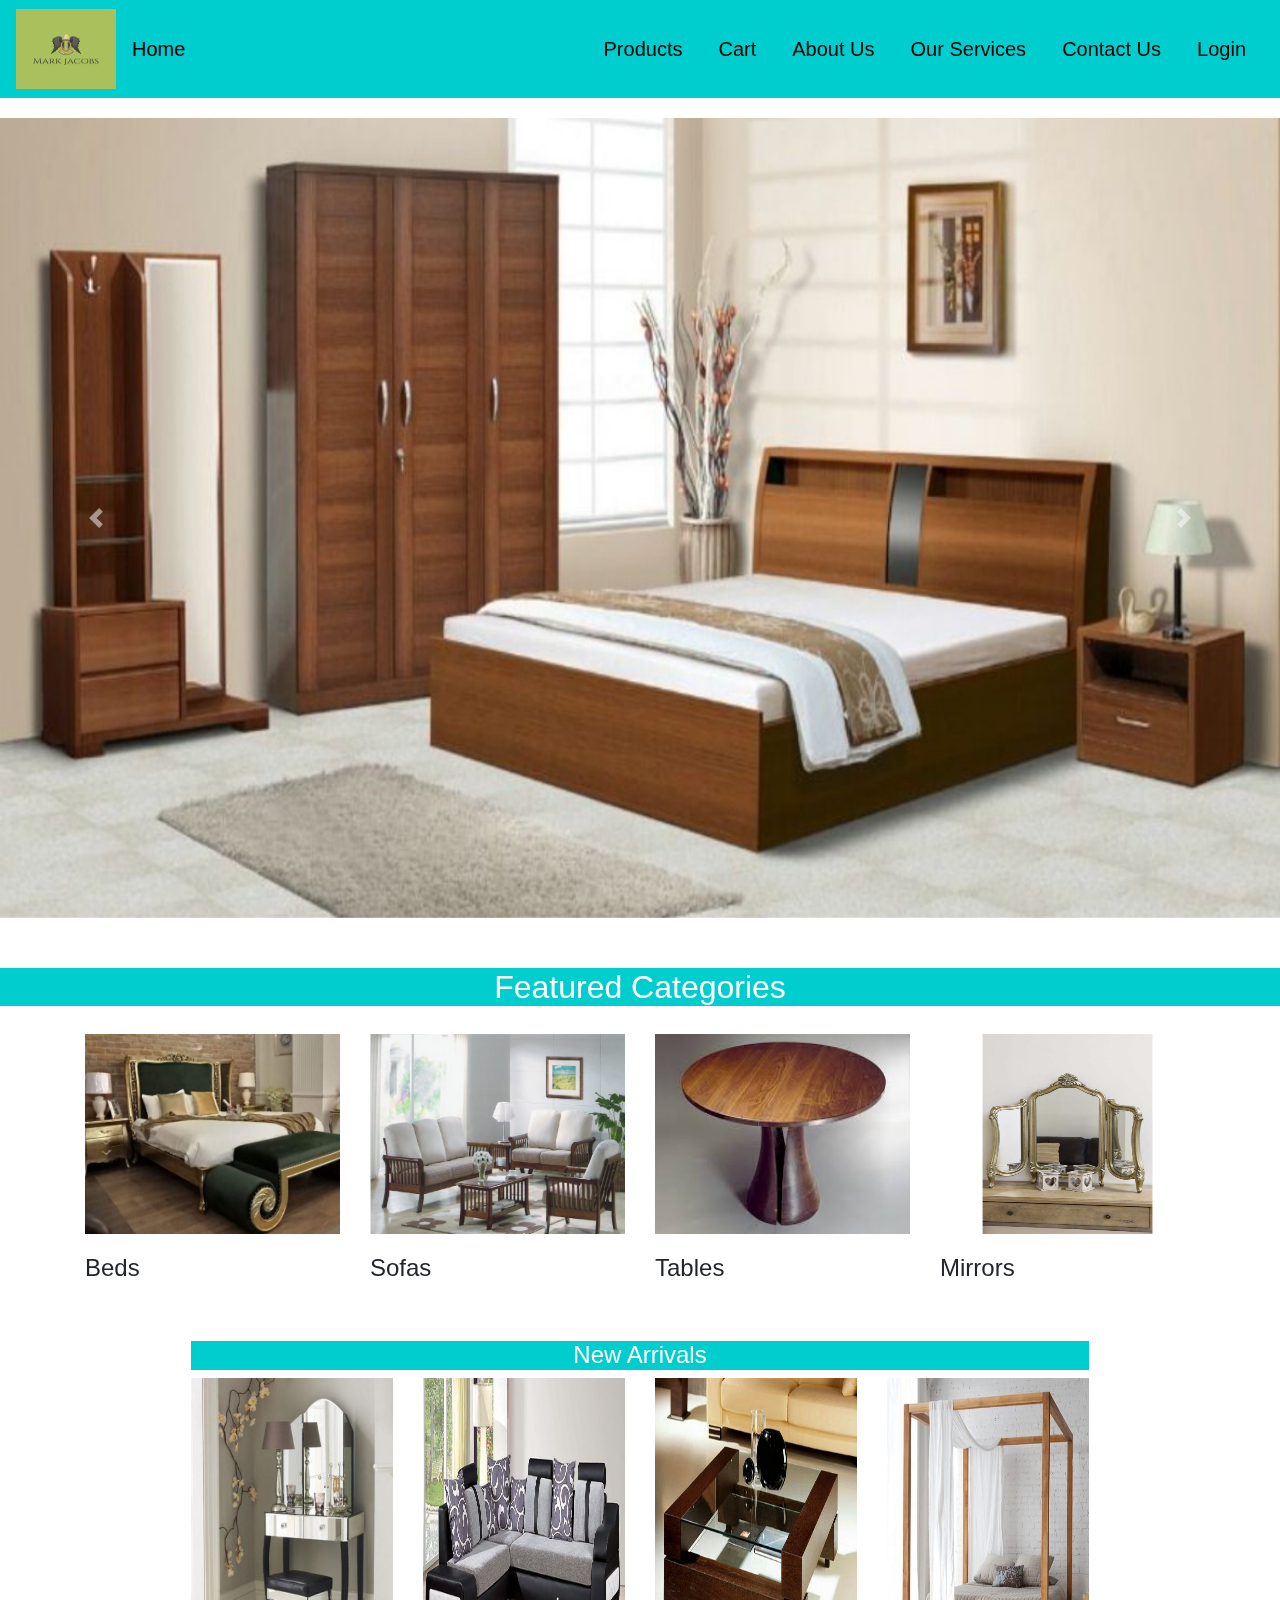
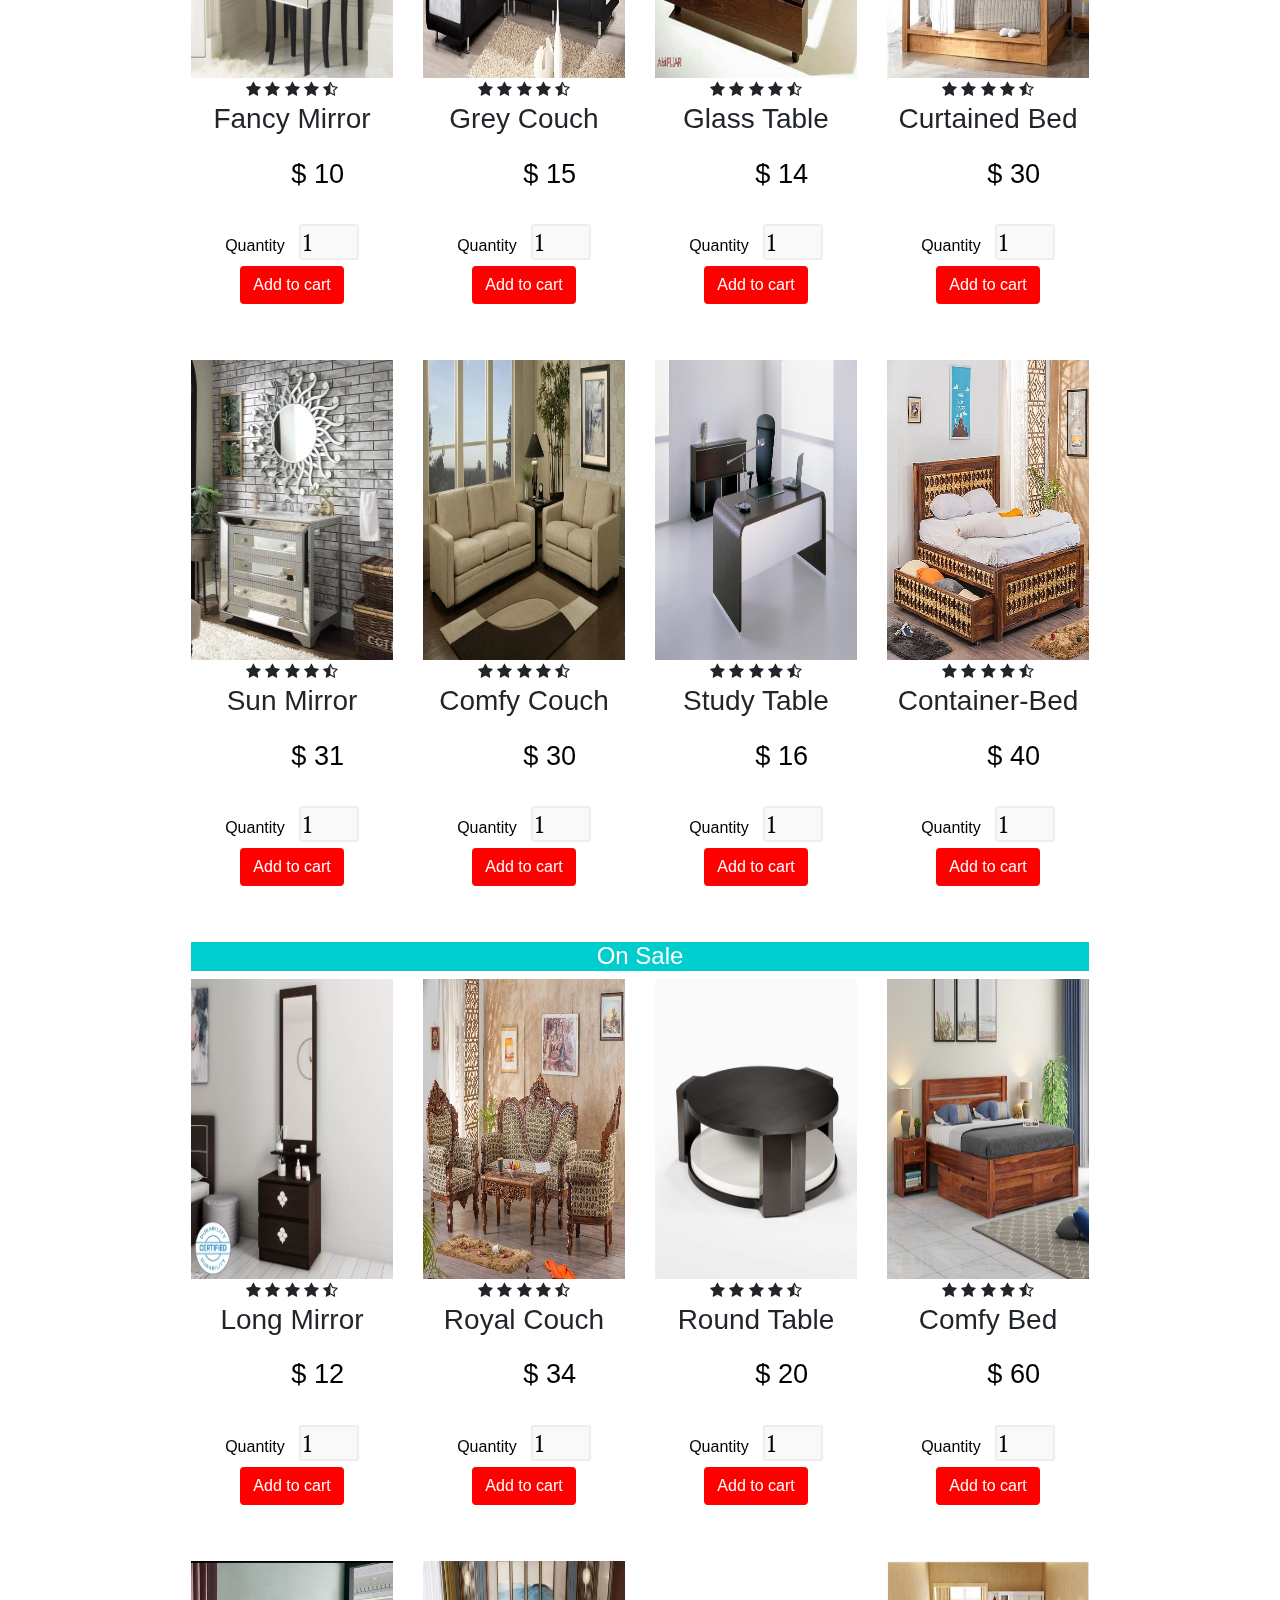
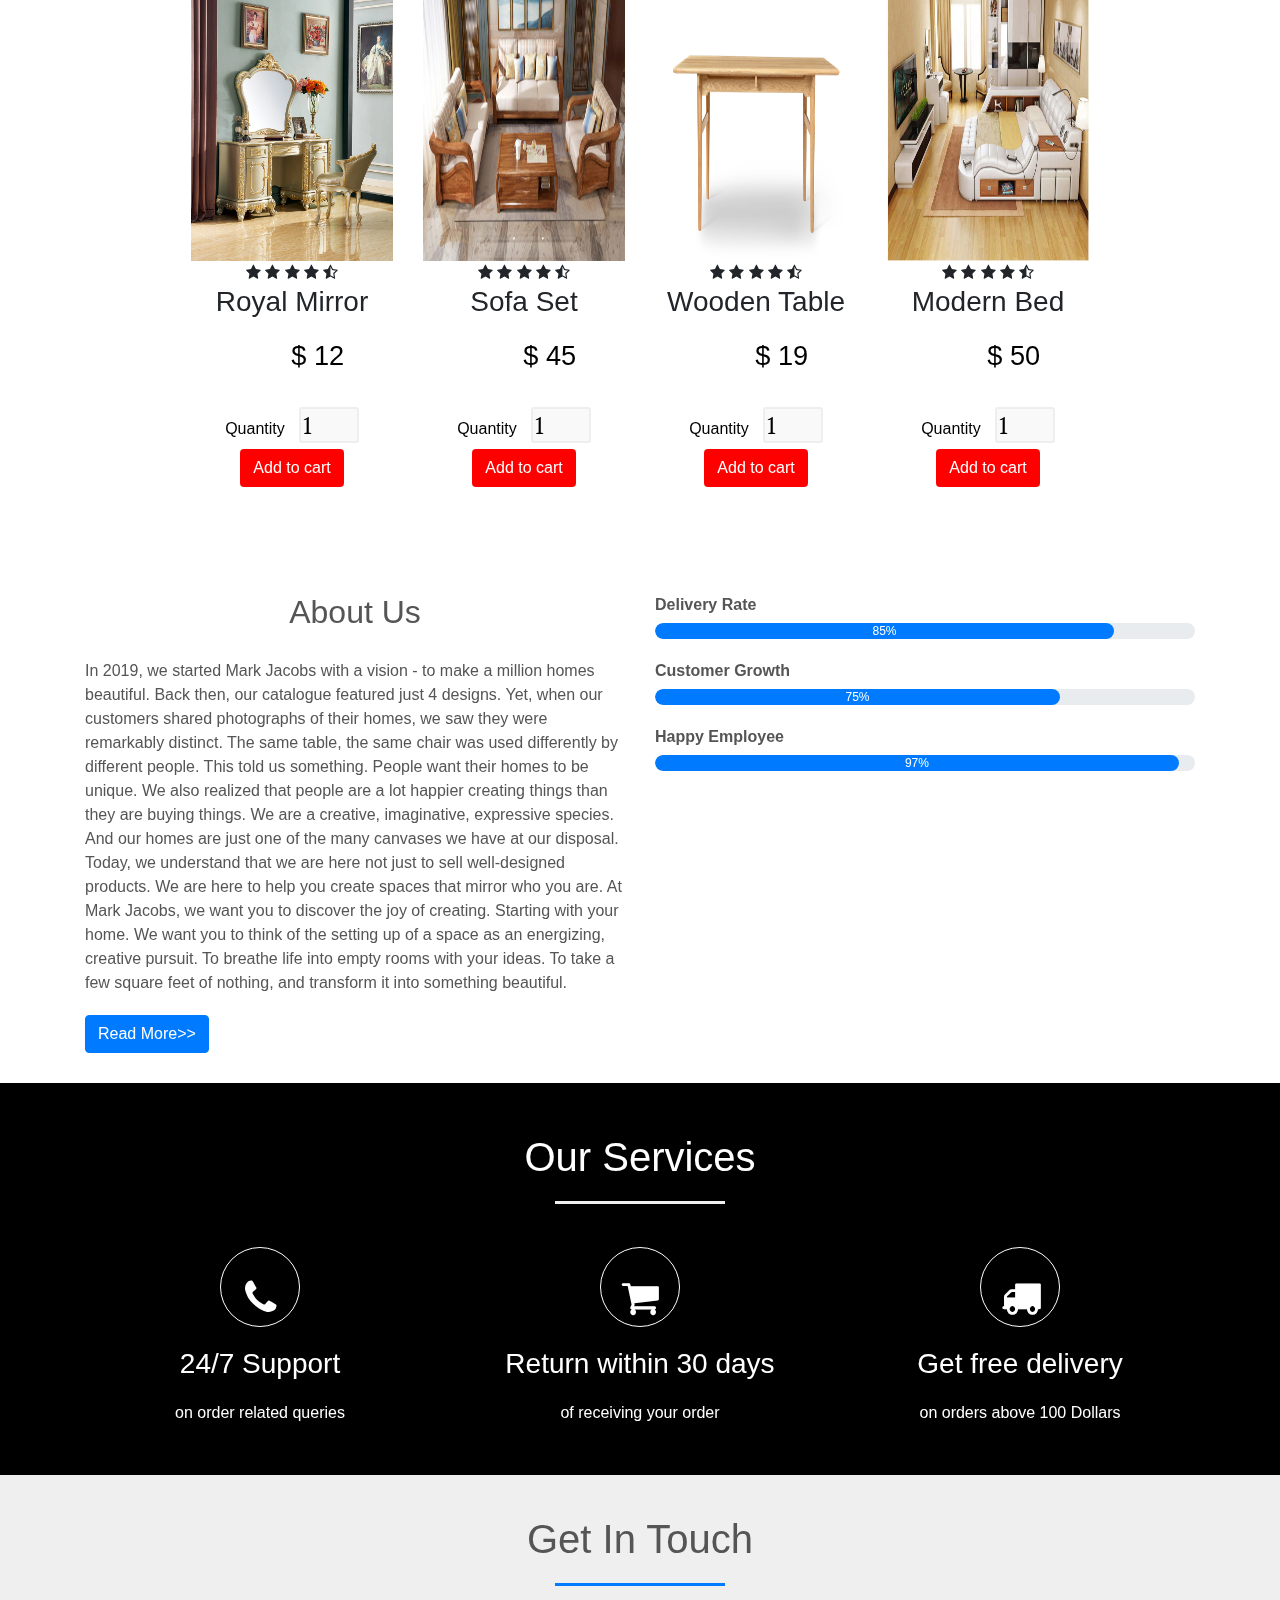
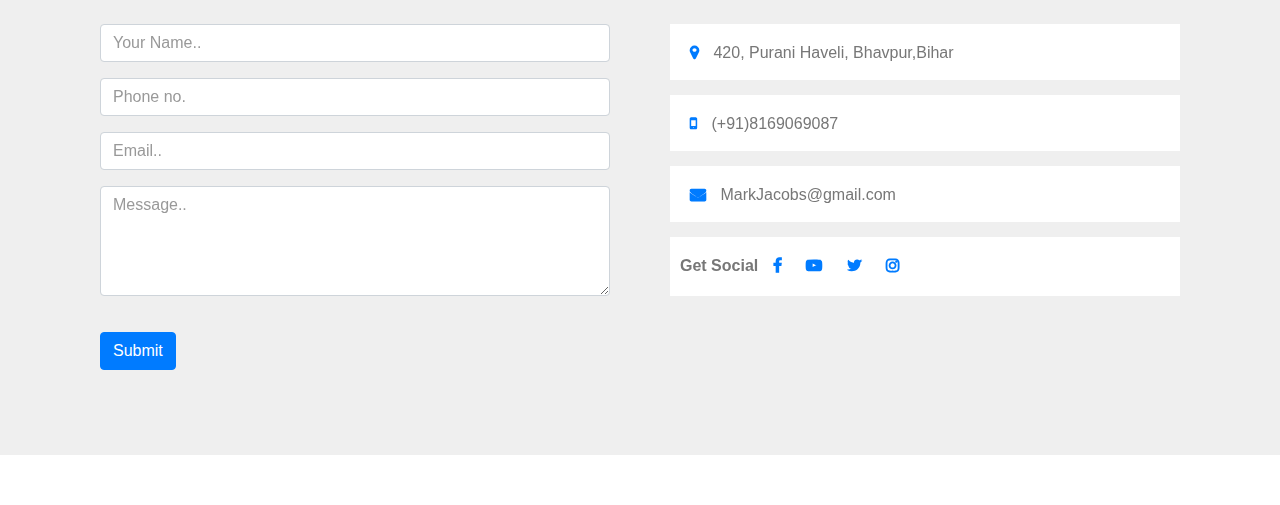
<file: Advanced E-Commerce Website/index.html>
<!DOCTYPE html>
<html>
<head>
<title>Mark Jacobs</title>
<meta charset="utf-8" />
<meta name="viewpoint" content="width=device-width,initial-scal=1.0">
<meta http-equip="X-UA-compatible" content="ie=edge">
<link rel="stylesheet" href="style.css" media="screen" type="text/css" />
<link rel="stylesheet" href="https://stackpath.bootstrapcdn.com/bootstrap/4.4.1/css/bootstrap.min.css">
<link rel="stylesheet" href="https://stackpath.bootstrapcdn.com/font-awesome/4.7.0/css/font-awesome.min.css">
<script type="text/javascript" src="http://ajax.googleapis.com/ajax/libs/jquery/2.0.3/jquery.min.js"></script>
<script type="text/javascript" src="jquery.store.js"></script>
<script src="https://stackpath.bootstrapcdn.com/bootstrap/4.4.1/js/bootstrap.min.js"></script>
</head>

<body>

<section id="nav-bar">
		<nav class="navbar navbar-expand-lg navbar-light">
            <img src="Logo.png" class="logob">
  		<button class="navbar-toggler" type="button" data-toggle="collapse" data-target="#navbarNav" aria-controls="navbarNav" aria-expanded="false" aria-label="Toggle navigation">
    			<span class="navbar-toggler-icon"></span>
  		</button>
  		<div class="topnav">
  		<a style="color:black;" class="active" href="index.html">Home</a>
		</div> 
  		<div class="collapse navbar-collapse" id="navbarNav">
  		
    		<ul class="navbar-nav ml-auto">
    		 
    		 <li class="nav-item">
        		<a style="color:black;" class="nav-link" href="#featured-categories">Products</a>
      		</li>
      		<li class="nav-item">
        		<a style="color:black;" class="nav-link" href="cart.html">Cart</a>
			
      		</li>
      		
      		
      		<li class="nav-item">
        		<a style="color:black;" class="nav-link" href="about.html">About Us</a>
      		</li>
      		
      		<li class="nav-item">
        		<a style="color:black;" class="nav-link" href="#services">Our Services</a>
      		</li>
      		
      		</li>

      		<li class="nav-item">
        		<a style="color:black;" class="nav-link" href="contact.html">Contact Us</a>
      		</li>
      		
      		<li class="nav-item">
        		<a style="color:black;" class="nav-link" href="login/login.html">Login</a>
      		</li>

    		</ul>
  		</div>
		</nav>


	<div class="slider">
		<div id="carouselExampleInterval" class="carousel slide" data-ride="carousel">
  <div class="carousel-inner">
    <div class="carousel-item active" data-interval="10000">
      <img src="images/image1.jpg" class="d-block w-100" alt="..." style="width:auto;height:800px;">
    </div>
    <div class="carousel-item" data-interval="2000">
      <img src="images/image2.jpeg" class="d-block w-100" alt="..." style="width:auto;height:800px;">
    </div>
    <div class="carousel-item">
      <img src="images/image4.jpg" class="d-block w-100" alt="..." style="width:auto;height:800px;">
    </div>
  </div>
  <a class="carousel-control-prev" href="#carouselExampleInterval" role="button" data-slide="prev">
    <span class="carousel-control-prev-icon" aria-hidden="true"></span>
    <span class="sr-only">Previous</span>
  </a>
  <a class="carousel-control-next" href="#carouselExampleInterval" role="button" data-slide="next">
    <span class="carousel-control-next-icon" aria-hidden="true"></span>
    <span class="sr-only">Next</span>
  </a>
</div>
	</div>
		




	<!-----Featured Categories----->
<section id="featured-categories">
	<section class="featured-categories">
		<style>
			h2{text-align: center;}
		</style>
		<h2>Featured Categories</h2>
		<div class="container">
			<div class="row">

				<div class="col-md-3">
				<img src="images/bed5.jpg">
				<h4>Beds</h4>
				</div>
				<div class="col-md-3">
				<img src="images/sofa5.jpg">
				<h4>Sofas</h4>
				</div>
				<div class="col-md-3">
				<img src="images/table5.jpg">
				<h4>Tables</h4>
				</div>
				<div class="col-md-3">
				<img src="images/mirror5.jpg">
				<h4>Mirrors</h4>
				</div>
				
			
			</div>
		
		</div>
	</section>
</section>	
	
<section class="new-arrivals">
<div id="site">
	<div class="container">
		<div class="title-box">
		<h2>New Arrivals</h2>
		</div>
		<div class="row">
			<div class="col-md-3">
			<div class="product-top">
				<img src="images/mirror1.jpg">
				<div class="overlay-right">
					<button type="button" class="btn btn-secondary" title="Quick Shop">
					<i class="fa fa-eye"></i>
					</button>
					
					<button type="button" class="btn btn-secondary" title="Add to Wishlist">
					<i class="fa fa-heart-o"></i>
					</button>
					
					<button type="button" class="btn btn-secondary" title="Add to Cart">
					<i class="fa fa-shopping-cart"></i>
					</button>
				</div>
			</div>
			
			
			<div class="product-bottom text-center">
			<i class="fa fa-star"></i>
			<i class="fa fa-star"></i>
			<i class="fa fa-star"></i>
			<i class="fa fa-star"></i>
			<i class="fa fa-star-half-o"></i>
			<h3>Fancy Mirror</h3>
			<div class="product-description" data-name="Mirror" data-price="10">
				
				<p class="product-price">&dollar; 10</p>
				<form class="add-to-cart" action="cart.html" method="post">
							<div>
								<label for="qty-2">Quantity</label>
								<input type="text" name="qty-2" id="qty-2" class="qty" value="1" />
							</div>
							<p><input type="submit" value="Add to cart" class="btn" /></p>
						</form>
						
			</div>
			</div>
			</div>

			
			<div class="col-md-3">
			<div class="product-top">
				<img src="images/sofa1.jpg">
				<div class="overlay-right">
					<button type="button" class="btn btn-secondary" title="Quick Shop">
					<i class="fa fa-eye"></i>
					</button>
					
					<button type="button" class="btn btn-secondary" title="Add to Wishlist">
					<i class="fa fa-heart-o"></i>
					</button>
					
					<button type="button" class="btn btn-secondary" title="Add to Cart">
					<i class="fa fa-shopping-cart"></i>
					</button>
				</div>
			</div>
			
			
			<div class="product-bottom text-center">
			<i class="fa fa-star"></i>
			<i class="fa fa-star"></i>
			<i class="fa fa-star"></i>
			<i class="fa fa-star"></i>
			<i class="fa fa-star-half-o"></i>
			<h3>Grey Couch</h3>
			<div class="product-description" data-name="Couch" data-price="15">
				
				<p class="product-price">&dollar; 15</p>
				<form class="add-to-cart" action="cart.html" method="post">
							<div>
								<label for="qty-2">Quantity</label>
								<input type="text" name="qty-2" id="qty-2" class="qty" value="1" />
							</div>
							<p><input type="submit" value="Add to cart" class="btn" /></p>
						</form>
						
			</div>
			</div>
			</div>



			<div class="col-md-3">
			<div class="product-top">
				<img src="images/table1.jpg">
				<div class="overlay-right">
					<button type="button" class="btn btn-secondary" title="Quick Shop">
					<i class="fa fa-eye"></i>
					</button>
					
					<button type="button" class="btn btn-secondary" title="Add to Wishlist">
					<i class="fa fa-heart-o"></i>
					</button>
					
					<button type="button" class="btn btn-secondary" title="Add to Cart">
					<i class="fa fa-shopping-cart"></i>
					</button>
				</div>
			</div>
			
			
			<div class="product-bottom text-center">
			<i class="fa fa-star"></i>
			<i class="fa fa-star"></i>
			<i class="fa fa-star"></i>
			<i class="fa fa-star"></i>
			<i class="fa fa-star-half-o"></i>
			<h3>Glass Table</h3>
			<div class="product-description" data-name="Table" data-price="14">
				
				<p class="product-price">&dollar; 14</p>
				<form class="add-to-cart" action="cart.html" method="post">
							<div>
								<label for="qty-2">Quantity</label>
								<input type="text" name="qty-2" id="qty-2" class="qty" value="1" />
							</div>
							<p><input type="submit" value="Add to cart" class="btn" /></p>
						</form>
						
			</div>
			</div>
			</div>



			<div class="col-md-3">
			<div class="product-top">
				<img src="images/bed1.jpg">
				<div class="overlay-right">
					<button type="button" class="btn btn-secondary" title="Quick Shop">
					<i class="fa fa-eye"></i>
					</button>
					
					<button type="button" class="btn btn-secondary" title="Add to Wishlist">
					<i class="fa fa-heart-o"></i>
					</button>
					
					<button type="button" class="btn btn-secondary" title="Add to Cart">
					<i class="fa fa-shopping-cart"></i>
					</button>
				</div>
			</div>
			
			
			<div class="product-bottom text-center">
			<i class="fa fa-star"></i>
			<i class="fa fa-star"></i>
			<i class="fa fa-star"></i>
			<i class="fa fa-star"></i>
			<i class="fa fa-star-half-o"></i>
			<h3>Curtained Bed</h3>
			<div class="product-description" data-name="Bed" data-price="30">
				
				<p class="product-price">&dollar; 30</p>
				<form class="add-to-cart" action="cart.html" method="post">
							<div>
								<label for="qty-2">Quantity</label>
								<input type="text" name="qty-2" id="qty-2" class="qty" value="1" />
							</div>
							<p><input type="submit" value="Add to cart" class="btn" /></p>
						</form>
						
			</div>
			</div>
			</div>			

		</div>



	<div class="row">
			<div class="col-md-3">
			<div class="product-top">
				<img src="images/mirror2.jpg">
				<div class="overlay-right">
					<button type="button" class="btn btn-secondary" title="Quick Shop">
					<i class="fa fa-eye"></i>
					</button>
					
					<button type="button" class="btn btn-secondary" title="Add to Wishlist">
					<i class="fa fa-heart-o"></i>
					</button>
					
					<button type="button" class="btn btn-secondary" title="Add to Cart">
					<i class="fa fa-shopping-cart"></i>
					</button>
				</div>
			</div>
			
			
			<div class="product-bottom text-center">
			<i class="fa fa-star"></i>
			<i class="fa fa-star"></i>
			<i class="fa fa-star"></i>
			<i class="fa fa-star"></i>
			<i class="fa fa-star-half-o"></i>
			<h3>Sun Mirror</h3>
			<div class="product-description" data-name="Mirror-1" data-price="31">
				
				<p class="product-price">&dollar; 31</p>
				<form class="add-to-cart" action="cart.html" method="post">
							<div>
								<label for="qty-2">Quantity</label>
								<input type="text" name="qty-2" id="qty-2" class="qty" value="1" />
							</div>
							<p><input type="submit" value="Add to cart" class="btn" /></p>
						</form>
						
			</div>
			</div>
			</div>

			
			<div class="col-md-3">
			<div class="product-top">
				<img src="images/sofa2.jpg">
				<div class="overlay-right">
					<button type="button" class="btn btn-secondary" title="Quick Shop">
					<i class="fa fa-eye"></i>
					</button>
					
					<button type="button" class="btn btn-secondary" title="Add to Wishlist">
					<i class="fa fa-heart-o"></i>
					</button>
					
					<button type="button" class="btn btn-secondary" title="Add to Cart">
					<i class="fa fa-shopping-cart"></i>
					</button>
				</div>
			</div>
			
			
			<div class="product-bottom text-center">
			<i class="fa fa-star"></i>
			<i class="fa fa-star"></i>
			<i class="fa fa-star"></i>
			<i class="fa fa-star"></i>
			<i class="fa fa-star-half-o"></i>
			<h3>Comfy Couch</h3>
			<div class="product-description" data-name="Couch" data-price="30">
				
				<p class="product-price">&dollar; 30</p>
				<form class="add-to-cart" action="cart.html" method="post">
							<div>
								<label for="qty-2">Quantity</label>
								<input type="text" name="qty-2" id="qty-2" class="qty" value="1" />
							</div>
							<p><input type="submit" value="Add to cart" class="btn" /></p>
						</form>
						
			</div>
			</div>
			</div>



			<div class="col-md-3">
			<div class="product-top">
				<img src="images/table2.jpg">
				<div class="overlay-right">
					<button type="button" class="btn btn-secondary" title="Quick Shop">
					<i class="fa fa-eye"></i>
					</button>
					
					<button type="button" class="btn btn-secondary" title="Add to Wishlist">
					<i class="fa fa-heart-o"></i>
					</button>
					
					<button type="button" class="btn btn-secondary" title="Add to Cart">
					<i class="fa fa-shopping-cart"></i>
					</button>
				</div>
			</div>
			
			
			<div class="product-bottom text-center">
			<i class="fa fa-star"></i>
			<i class="fa fa-star"></i>
			<i class="fa fa-star"></i>
			<i class="fa fa-star"></i>
			<i class="fa fa-star-half-o"></i>
			<h3>Study Table</h3>
			<div class="product-description" data-name="Table" data-price="16">
				
				<p class="product-price">&dollar; 16</p>
				<form class="add-to-cart" action="cart.html" method="post">
							<div>
								<label for="qty-2">Quantity</label>
								<input type="text" name="qty-2" id="qty-2" class="qty" value="1" />
							</div>
							<p><input type="submit" value="Add to cart" class="btn" /></p>
						</form>
						
			</div>
			</div>
			</div>



			<div class="col-md-3">
			<div class="product-top">
				<img src="images/bed2.jpg">
				<div class="overlay-right">
					<button type="button" class="btn btn-secondary" title="Quick Shop">
					<i class="fa fa-eye"></i>
					</button>
					
					<button type="button" class="btn btn-secondary" title="Add to Wishlist">
					<i class="fa fa-heart-o"></i>
					</button>
					
					<button type="button" class="btn btn-secondary" title="Add to Cart">
					<i class="fa fa-shopping-cart"></i>
					</button>
				</div>
			</div>
			
			
			<div class="product-bottom text-center">
			<i class="fa fa-star"></i>
			<i class="fa fa-star"></i>
			<i class="fa fa-star"></i>
			<i class="fa fa-star"></i>
			<i class="fa fa-star-half-o"></i>
			<h3>Container-Bed</h3>
			<div class="product-description" data-name="Bed" data-price="40">
				
				<p class="product-price">&dollar; 40</p>
				<form class="add-to-cart" action="cart.html" method="post">
							<div>
								<label for="qty-2">Quantity</label>
								<input type="text" name="qty-2" id="qty-2" class="qty" value="1" />
							</div>
							<p><input type="submit" value="Add to cart" class="btn" /></p>
						</form>
						
			</div>
			</div>
			</div>	
		</div>






	</div>
</div>
</section>
	

<section class="on-sale">
<div id="site">
	<div class="container">
		<div class="title-box">
		<h2>On Sale</h2>
		</div>
		<div class="row">
			<div class="col-md-3">
			<div class="product-top">
				<img src="images/mirror3.jpg">
				<div class="overlay-right">
					<button type="button" class="btn btn-secondary" title="Quick Shop">
					<i class="fa fa-eye"></i>
					</button>
					
					<button type="button" class="btn btn-secondary" title="Add to Wishlist">
					<i class="fa fa-heart-o"></i>
					</button>
					
					<button type="button" class="btn btn-secondary" title="Add to Cart">
					<i class="fa fa-shopping-cart"></i>
					</button>
				</div>
			</div>
			
			
			<div class="product-bottom text-center">
			<i class="fa fa-star"></i>
			<i class="fa fa-star"></i>
			<i class="fa fa-star"></i>
			<i class="fa fa-star"></i>
			<i class="fa fa-star-half-o"></i>
			<h3>Long Mirror</h3>
			<div class="product-description" data-name="Mirror-1" data-price="12">
				
				<p class="product-price">&dollar; 12</p>
				<form class="add-to-cart" action="cart.html" method="post">
							<div>
								<label for="qty-2">Quantity</label>
								<input type="text" name="qty-2" id="qty-2" class="qty" value="1" />
							</div>
							<p><input type="submit" value="Add to cart" class="btn" /></p>
						</form>
						
			</div>
			</div>
			</div>

			
			<div class="col-md-3">
			<div class="product-top">
				<img src="images/sofa3.jpg">
				<div class="overlay-right">
					<button type="button" class="btn btn-secondary" title="Quick Shop">
					<i class="fa fa-eye"></i>
					</button>
					
					<button type="button" class="btn btn-secondary" title="Add to Wishlist">
					<i class="fa fa-heart-o"></i>
					</button>
					
					<button type="button" class="btn btn-secondary" title="Add to Cart">
					<i class="fa fa-shopping-cart"></i>
					</button>
				</div>
			</div>
			
			
			<div class="product-bottom text-center">
			<i class="fa fa-star"></i>
			<i class="fa fa-star"></i>
			<i class="fa fa-star"></i>
			<i class="fa fa-star"></i>
			<i class="fa fa-star-half-o"></i>
			<h3>Royal Couch</h3>
			
			<div class="product-description" data-name="Couch" data-price="34">
				
				<p class="product-price">&dollar; 34</p>
				<form class="add-to-cart" action="cart.html" method="post">
							<div>
								<label for="qty-2">Quantity</label>
								<input type="text" name="qty-2" id="qty-2" class="qty" value="1" />
							</div>
							<p><input type="submit" value="Add to cart" class="btn" /></p>
						</form>
						
			</div>
			</div>
			</div>



			<div class="col-md-3">
			<div class="product-top">
				<img src="images/table3.jpg">
				<div class="overlay-right">
					<button type="button" class="btn btn-secondary" title="Quick Shop">
					<i class="fa fa-eye"></i>
					</button>
					
					<button type="button" class="btn btn-secondary" title="Add to Wishlist">
					<i class="fa fa-heart-o"></i>
					</button>
					
					<button type="button" class="btn btn-secondary" title="Add to Cart">
					<i class="fa fa-shopping-cart"></i>
					</button>
				</div>
			</div>
			
			
			<div class="product-bottom text-center">
			<i class="fa fa-star"></i>
			<i class="fa fa-star"></i>
			<i class="fa fa-star"></i>
			<i class="fa fa-star"></i>
			<i class="fa fa-star-half-o"></i>
			<h3>Round Table</h3>
			<div class="product-description" data-name="Table" data-price="20">
				
				<p class="product-price">&dollar; 20</p>
				<form class="add-to-cart" action="cart.html" method="post">
							<div>
								<label for="qty-2">Quantity</label>
								<input type="text" name="qty-2" id="qty-2" class="qty" value="1" />
							</div>
							<p><input type="submit" value="Add to cart" class="btn" /></p>
						</form>
						
			</div>
			</div>
			</div>



			<div class="col-md-3">
			<div class="product-top">
				<img src="images/bed3.jpg">
				<div class="overlay-right">
					<button type="button" class="btn btn-secondary" title="Quick Shop">
					<i class="fa fa-eye"></i>
					</button>
					
					<button type="button" class="btn btn-secondary" title="Add to Wishlist">
					<i class="fa fa-heart-o"></i>
					</button>
					
					<button type="button" class="btn btn-secondary" title="Add to Cart">
					<i class="fa fa-shopping-cart"></i>
					</button>
				</div>
			</div>
			
			
			<div class="product-bottom text-center">
			<i class="fa fa-star"></i>
			<i class="fa fa-star"></i>
			<i class="fa fa-star"></i>
			<i class="fa fa-star"></i>
			<i class="fa fa-star-half-o"></i>
			<h3>Comfy Bed</h3>
			<div class="product-description" data-name="Bed" data-price="60">
				
				<p class="product-price">&dollar; 60</p>
				<form class="add-to-cart" action="cart.html" method="post">
							<div>
								<label for="qty-2">Quantity</label>
								<input type="text" name="qty-2" id="qty-2" class="qty" value="1" />
							</div>
							<p><input type="submit" value="Add to cart" class="btn" /></p>
						</form>
						
			</div>
			</div>
			</div>			

		</div>



	<div class="row">
			<div class="col-md-3">
			<div class="product-top">
				<img src="images/mirror4.jpg">
				<div class="overlay-right">
					<button type="button" class="btn btn-secondary" title="Quick Shop">
					<i class="fa fa-eye"></i>
					</button>
					
					<button type="button" class="btn btn-secondary" title="Add to Wishlist">
					<i class="fa fa-heart-o"></i>
					</button>
					
					
				</div>
			</div>
			
			
			<div class="product-bottom text-center">
			<i class="fa fa-star"></i>
			<i class="fa fa-star"></i>
			<i class="fa fa-star"></i>
			<i class="fa fa-star"></i>
			<i class="fa fa-star-half-o"></i>
			<h3>Royal Mirror</h3>
			<div class="product-description" data-name="Mirror" data-price="12">
				
				<p class="product-price">&dollar; 12</p>
				<form class="add-to-cart" action="cart.html" method="post">
							<div>
								<label for="qty-2">Quantity</label>
								<input type="text" name="qty-2" id="qty-2" class="qty" value="1" />
							</div>
							<p><input type="submit" value="Add to cart" class="btn" /></p>
						</form>
						
			</div>
			</div>
			</div>

			
			<div class="col-md-3">
			<div class="product-top">
				<img src="images/sofa4.jpg">
				<div class="overlay-right">
					<button type="button" class="btn btn-secondary" title="Quick Shop">
					<i class="fa fa-eye"></i>
					</button>
					
					<button type="button" class="btn btn-secondary" title="Add to Wishlist">
					<i class="fa fa-heart-o"></i>
					</button>
					
					<button type="button" class="btn btn-secondary" title="Add to Cart">
					<i class="fa fa-shopping-cart"></i>
					</button>
				</div>
			</div>
			
			
			<div class="product-bottom text-center">
			<i class="fa fa-star"></i>
			<i class="fa fa-star"></i>
			<i class="fa fa-star"></i>
			<i class="fa fa-star"></i>
			<i class="fa fa-star-half-o"></i>
			<h3>Sofa Set</h3>
			<div class="product-description" data-name="Couch" data-price="45">
				
				<p class="product-price">&dollar; 45</p>
				<form class="add-to-cart" action="cart.html" method="post">
							<div>
								<label for="qty-2">Quantity</label>
								<input type="text" name="qty-2" id="qty-2" class="qty" value="1" />
							</div>
							<p><input type="submit" value="Add to cart" class="btn" /></p>
						</form>
						
			</div>
			</div>
			</div>



			<div class="col-md-3">
			<div class="product-top">
				<img src="images/table4.png">
				<div class="overlay-right">
					<button type="button" class="btn btn-secondary" title="Quick Shop">
					<i class="fa fa-eye"></i>
					</button>
					
					<button type="button" class="btn btn-secondary" title="Add to Wishlist">
					<i class="fa fa-heart-o"></i>
					</button>
					
					<button type="button" class="btn btn-secondary" title="Add to Cart">
					<i class="fa fa-shopping-cart"></i>
					</button>
				</div>
			</div>
			
			
			<div class="product-bottom text-center">
			<i class="fa fa-star"></i>
			<i class="fa fa-star"></i>
			<i class="fa fa-star"></i>
			<i class="fa fa-star"></i>
			<i class="fa fa-star-half-o"></i>
			<h3>Wooden Table</h3>
			<div class="product-description" data-name="Table" data-price="19">
				
				<p class="product-price">&dollar; 19</p>
				<form class="add-to-cart" action="cart.html" method="post">
							<div>
								<label for="qty-2">Quantity</label>
								<input type="text" name="qty-2" id="qty-2" class="qty" value="1" />
							</div>
							<p><input type="submit" value="Add to cart" class="btn" /></p>
						</form>
						
			</div>
			</div>
			</div>



			<div class="col-md-3">
			<div class="product-top">
				<img src="images/bed4.jpg">
				<div class="overlay-right">
					<button type="button" class="btn btn-secondary" title="Quick Shop">
					<i class="fa fa-eye"></i>
					</button>
					
					<button type="button" class="btn btn-secondary" title="Add to Wishlist">
					<i class="fa fa-heart-o"></i>
					</button>
					
					<button type="button" class="btn btn-secondary" title="Add to Cart">
					<i class="fa fa-shopping-cart"></i>
					</button>
				</div>
			</div>
			
			
			<div class="product-bottom text-center">
			<i class="fa fa-star"></i>
			<i class="fa fa-star"></i>
			<i class="fa fa-star"></i>
			<i class="fa fa-star"></i>
			<i class="fa fa-star-half-o"></i>
			<h3>Modern Bed</h3>
			
			<div class="product-description" data-name="Bed" data-price="50">
				
				<p class="product-price">&dollar; 50</p>
				<form class="add-to-cart" action="cart.html" method="post">
							<div>
								<label for="qty-2">Quantity</label>
								<input type="text" name="qty-2" id="qty-2" class="qty" value="1" />
							</div>
							<p><input type="submit" value="Add to cart" class="btn" /></p>
						</form>
						
			</div>
			</div>
			</div>	
		</div>






	</div>
</div>
</section>
	
	




<!------About Section------->	
	<section id="about">
	<div class="container">
		<div class="row">
			<div class="col-md-6">
			<h2>About Us</h2>
				<div class="about-content">
					In 2019, we started Mark Jacobs with a vision - to make a million homes beautiful.
					Back then, our catalogue featured just 4 designs. Yet, when our customers shared
					photographs of their homes, we saw they were remarkably distinct. The same table, the
					same chair was used differently by different people. This told us something. People
					want their homes to be unique. We also realized that people are a lot happier creating
					things than they are buying things. We are a creative, imaginative, expressive species.
					And our homes are just one of the many canvases we have at our disposal.
					
					Today, we understand that we are here not just to sell well-designed products. We are
					here to help you create spaces that mirror who you are. At Mark Jacobs, we want you
					to discover the joy of creating. Starting with your home. We want you to think of the
					setting up of a space as an energizing, creative pursuit. To breathe life into empty
					rooms with your ideas. To take a few square feet of nothing, and transform it into
					something beautiful.


				</div>
			<button type="button" class="btn btn-primary">Read More>>
			
			</button>
			
			</div>
			<div class="col-md-6 skills-bar">
			<p>Delivery Rate</p>
			<div class="progress">
			<div class="progress-bar" style="width:85%;">85%</div>
			</div>
			
			<p>Customer Growth</p>
			<div class="progress">
			<div class="progress-bar" style="width:75%;">75%</div>
			</div>
			
			<p>Happy Employee</p>
			<div class="progress">
			<div class="progress-bar" style="width:97%;">97%</div>
			</div>
			
			</div>
		</div>
		
	</div>	
		
<!------Services Section------->		
	<section id="services">
	
		<div class="container">
			<h1>Our Services</h1>
			<div class="row services" >
				<div class= "col-md-4 text-center">
					<div class="icon">
					<i class="fa fa-phone"></i>
					</div>
					<h3> 24/7 Support</h3>
					<p>on order related queries</p>
				</div>
			
				<div class="col-md-4 text-center">
					<div class="icon">
					<i class="fa fa-shopping-cart"></i>
					</div>
					<h3> Return within 30 days</h3>
					<p>of receiving your order</p>
				</div>
			
				<div class="col-md-4 text-center">
					<div class="icon">
					<i class="fa fa-truck"></i>
					</div>
					<h3>Get free delivery</h3>
					<p>on orders above 100 Dollars</p>
				</div>
			</div>
		</div>
	
	</section>
	


<!------Contact------------>	
<section id="contact">	
	
	<div class="container">
		<h1>Get In Touch</h1>
		<div class="row">
			<div class="col-md-6">
				<form class="contact-form" method="POST" 
				action="https://script.google.com/macros/s/AKfycbxx4wl4ub8kcGGWx_fT6_IiJ0e1LnLfPdezjMGss2moB9hVrIxNbDgbccPbCCiJBMkLbQ/exec"
			  >
				<div class="form-group">
				<input type="text" name="Name" class="form-control" placeholder="Your Name..">
				</div>
				<div class="form-group">
				<input type="number" name="Number" class="form-control" placeholder="Phone no.">
				</div>
				<div class="form-group">
				<input type="email" name="Email" class="form-control" placeholder="Email..">
				</div>
				<div class="form-group">
				<textarea class="form-control" rows="4" name="Review" placeholder="Message.."></textarea>
				</div>
			
				<button type="submit" class="btn btn-primary">Submit</button>
				</form>
			</div>
			<div class="col-md-6 contact-info">
				<div class="follow"><b><i class="fa fa-map-marker"></i>  </b>420, Purani Haveli, Bhavpur,Bihar</div>
				<div class="follow"><b><i class="fa fa-mobile"></i>  </b>(+91)8169069087</div>
				<div class="follow"><b><i class="fa fa-envelope"></i>  </b>MarkJacobs@gmail.com</div>
				
				
				<div class="follow"><label><b>Get Social </b></label>
				<a href="https://www.facebook.com/"><i class="fa fa-facebook"></i></a>
				<a href="https://www.youtube.com/"><i class="fa fa-youtube-play"></i></a>
				<a href="https://twitter.com/login"><i class="fa fa-twitter"></i></a>
				<a href="https://www.instagram.com/?hl=en"><i class="fa fa-instagram"></i></a>
				</div>
			</div>
			
		</div>

	</div>

</section>

</body>
</html>
</file>
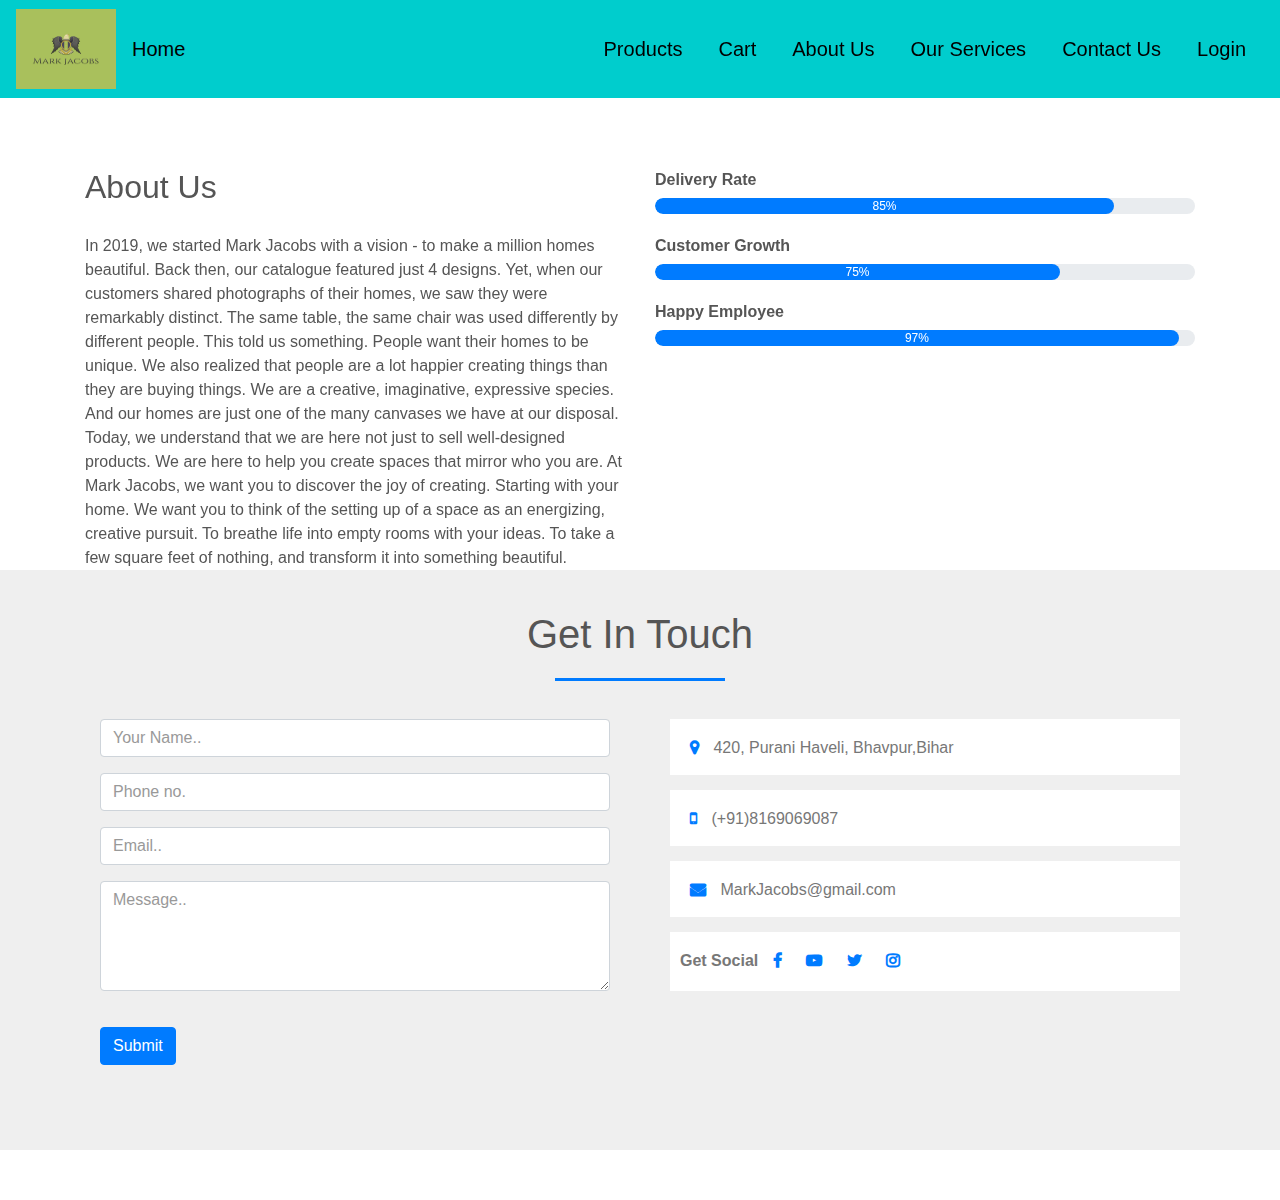
<file: Advanced E-Commerce Website/about.html>
<!DOCTYPE html>
<html>
<head>
<title>Mark Jacobs</title>
<meta charset="utf-8" />
<meta name="viewpoint" content="width=device-width,initial-scal=1.0">
<meta http-equip="X-UA-compatible" content="ie=edge">
<link rel="stylesheet" href="style.css" media="screen" type="text/css" />
<link rel="stylesheet" href="https://stackpath.bootstrapcdn.com/bootstrap/4.4.1/css/bootstrap.min.css">
<link rel="stylesheet" href="https://stackpath.bootstrapcdn.com/font-awesome/4.7.0/css/font-awesome.min.css">
<script type="text/javascript" src="http://ajax.googleapis.com/ajax/libs/jquery/2.0.3/jquery.min.js"></script>
<script type="text/javascript" src="jquery.store.js"></script>
<script src="https://stackpath.bootstrapcdn.com/bootstrap/4.4.1/js/bootstrap.min.js"></script>
</head>

<body>

<section id="nav-bar">
		<nav class="navbar navbar-expand-lg navbar-light">
            <img src="Logo.png" class="logob">
  		<button class="navbar-toggler" type="button" data-toggle="collapse" data-target="#navbarNav" aria-controls="navbarNav" aria-expanded="false" aria-label="Toggle navigation">
    			<span class="navbar-toggler-icon"></span>
  		</button>
  		<div class="topnav">
  		<a style="color:black;" class="active" href="index.html">Home</a>
		</div> 
  		<div class="collapse navbar-collapse" id="navbarNav">
  		
    		<ul class="navbar-nav ml-auto">
    		 
    		 <li class="nav-item">
        		<a style="color:black;" class="nav-link" href="index.html">Products</a>
      		</li>
      		<li class="nav-item">
        		<a style="color:black;" class="nav-link" href="cart.html">Cart</a>
			
      		</li>
      		
      		
      		<li class="nav-item">
        		<a style="color:black;" class="nav-link" href="about.html">About Us</a>
      		</li>
      		
      		<li class="nav-item">
        		<a style="color:black;" class="nav-link" href="index.html">Our Services</a>
      		</li>
      		
      		</li>

      		<li class="nav-item">
        		<a style="color:black;" class="nav-link" href="contact.html">Contact Us</a>
      		</li>
      		
      		<li class="nav-item">
        		<a style="color:black;" class="nav-link" href="login/login.html">Login</a>
      		</li>

    		</ul>
  		</div>
		</nav>

        <section id="about">
            <div class="container">
                <div class="row">
                    <div class="col-md-6">
                    <h2>About Us</h2>
                        <div class="about-content">
                            In 2019, we started Mark Jacobs with a vision - to make a million homes beautiful.
                            Back then, our catalogue featured just 4 designs. Yet, when our customers shared
                            photographs of their homes, we saw they were remarkably distinct. The same table, the
                            same chair was used differently by different people. This told us something. People
                            want their homes to be unique. We also realized that people are a lot happier creating
                            things than they are buying things. We are a creative, imaginative, expressive species.
                            And our homes are just one of the many canvases we have at our disposal.
                            
                            Today, we understand that we are here not just to sell well-designed products. We are
                            here to help you create spaces that mirror who you are. At Mark Jacobs, we want you
                            to discover the joy of creating. Starting with your home. We want you to think of the
                            setting up of a space as an energizing, creative pursuit. To breathe life into empty
                            rooms with your ideas. To take a few square feet of nothing, and transform it into
                            something beautiful.
        
        
                        </div>
                    


                    </div>
                    <div class="col-md-6 skills-bar">
                    <p>Delivery Rate</p>
                    <div class="progress">
                    <div class="progress-bar" style="width:85%;">85%</div>
                    </div>
                    
                    <p>Customer Growth</p>
                    <div class="progress">
                    <div class="progress-bar" style="width:75%;">75%</div>
                    </div>
                    
                    <p>Happy Employee</p>
                    <div class="progress">
                    <div class="progress-bar" style="width:97%;">97%</div>
                    </div>
                    
                    </div>
                </div>
                
            </div>	
        






        <section id="contact">	
	
            <div class="container">
                <h1>Get In Touch</h1>
                <div class="row">
                    <div class="col-md-6">
                        <form class="contact-form">
                        <div class="form-group">
                        <input type="text" class="form-control" placeholder="Your Name..">
                        </div>
                        <div class="form-group">
                        <input type="number" class="form-control" placeholder="Phone no.">
                        </div>
                        <div class="form-group">
                        <input type="email" class="form-control" placeholder="Email..">
                        </div>
                        <div class="form-group">
                        <textarea class="form-control" rows="4" placeholder="Message.."></textarea>
                        </div>
                    
                        <button type="submit" class="btn btn-primary">Submit</button>
                        </form>
                    </div>
                    <div class="col-md-6 contact-info">
                        <div class="follow"><b><i class="fa fa-map-marker"></i>  </b>420, Purani Haveli, Bhavpur,Bihar</div>
                        <div class="follow"><b><i class="fa fa-mobile"></i>  </b>(+91)8169069087</div>
                        <div class="follow"><b><i class="fa fa-envelope"></i>  </b>MarkJacobs@gmail.com</div>
                        
                        
                        <div class="follow"><label><b>Get Social </b></label>
                        <a href="https://www.facebook.com/"><i class="fa fa-facebook"></i></a>
                        <a href="https://www.youtube.com/"><i class="fa fa-youtube-play"></i></a>
                        <a href="https://twitter.com/login"><i class="fa fa-twitter"></i></a>
                        <a href="https://www.instagram.com/?hl=en"><i class="fa fa-instagram"></i></a>
                        </div>
                    </div>
                    
                </div>
        
            </div>
        
        </section>
        
        </body>
        </html>
</file>
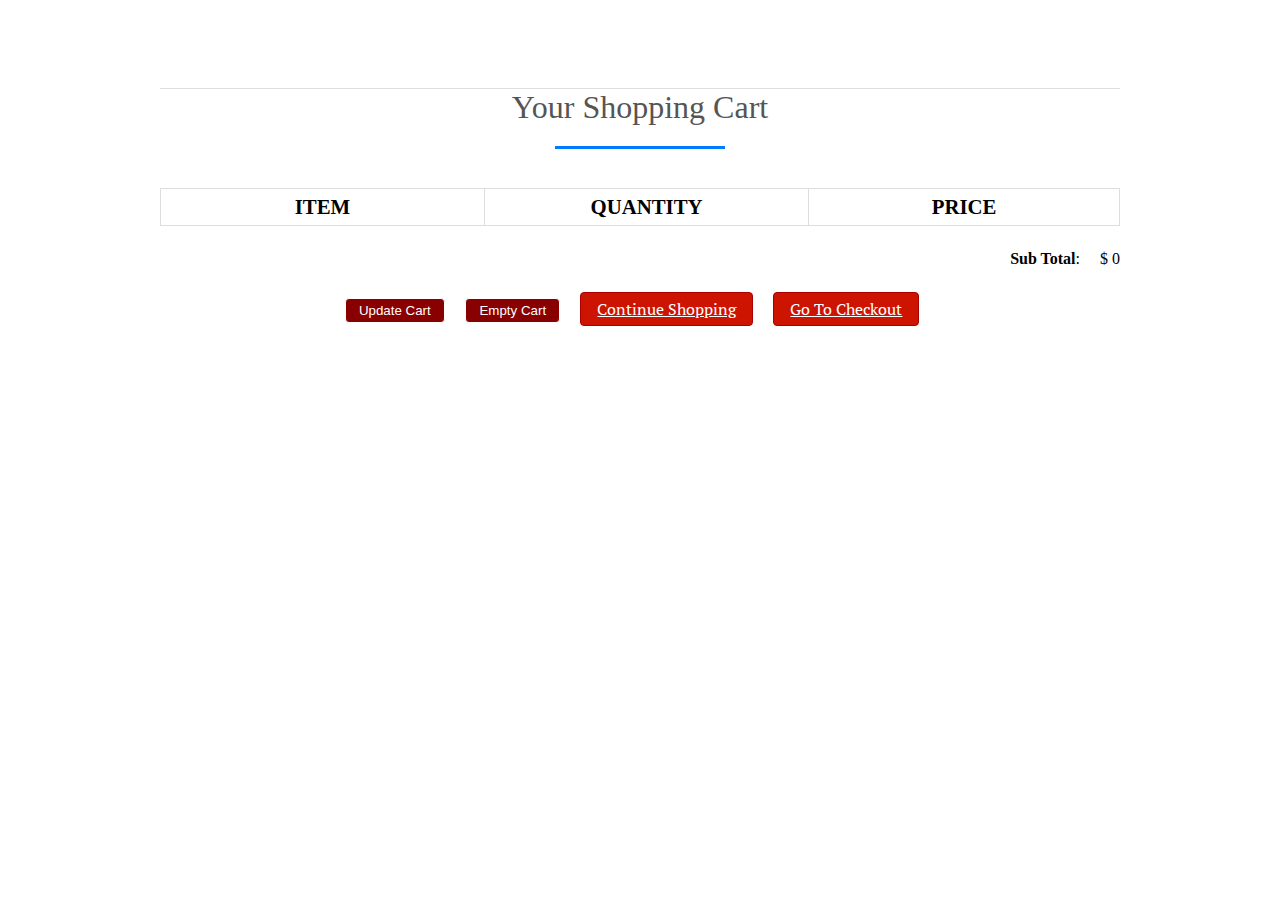
<file: Advanced E-Commerce Website/cart.html>
<!DOCTYPE html>
<html>
<head>
<title>Your Shopping Cart</title>
<meta charset="utf-8" />
<link rel="stylesheet" href="style.css" media="screen" type="text/css" />
<script type="text/javascript" src="http://ajax.googleapis.com/ajax/libs/jquery/2.0.3/jquery.min.js"></script>
<script type="text/javascript" src="jquery.store.js"></script>
</head>

<body>

<div id="site">
	<header id="masthead">
	
	</header>
	<div id="content">
		<h1>Your Shopping Cart</h1>
		<form id="shopping-cart" action="cart.html" method="post">
			<table class="shopping-cart">
			  <thead>
				<tr>
					<th scope="col">Item</th>
					<th scope="col">Quantity</th>
					<th scope="col" colspan="2">Price</th>
				</tr>
			  </thead>
			  <tbody>
			  
			  </tbody>
			</table>
			<p id="sub-total">
				<strong>Sub Total</strong>: <span id="stotal"></span>
			</p>
			<ul id="shopping-cart-actions">
				<li>
					<input type="submit" name="update" id="update-cart" class="btn" value="Update Cart" />
				</li>
				<li>
					<input type="submit" name="delete" id="empty-cart" class="btn" value="Empty Cart" />
				</li>
				<li>
					<a href="index.html" class="btn">Continue Shopping</a>
				</li>
				<li>
					<a href="checkout.html" class="btn">Go To Checkout</a>
				</li>
			</ul>
		</form>
	</div>
	
	

</div>


</body>
</html>
</file>
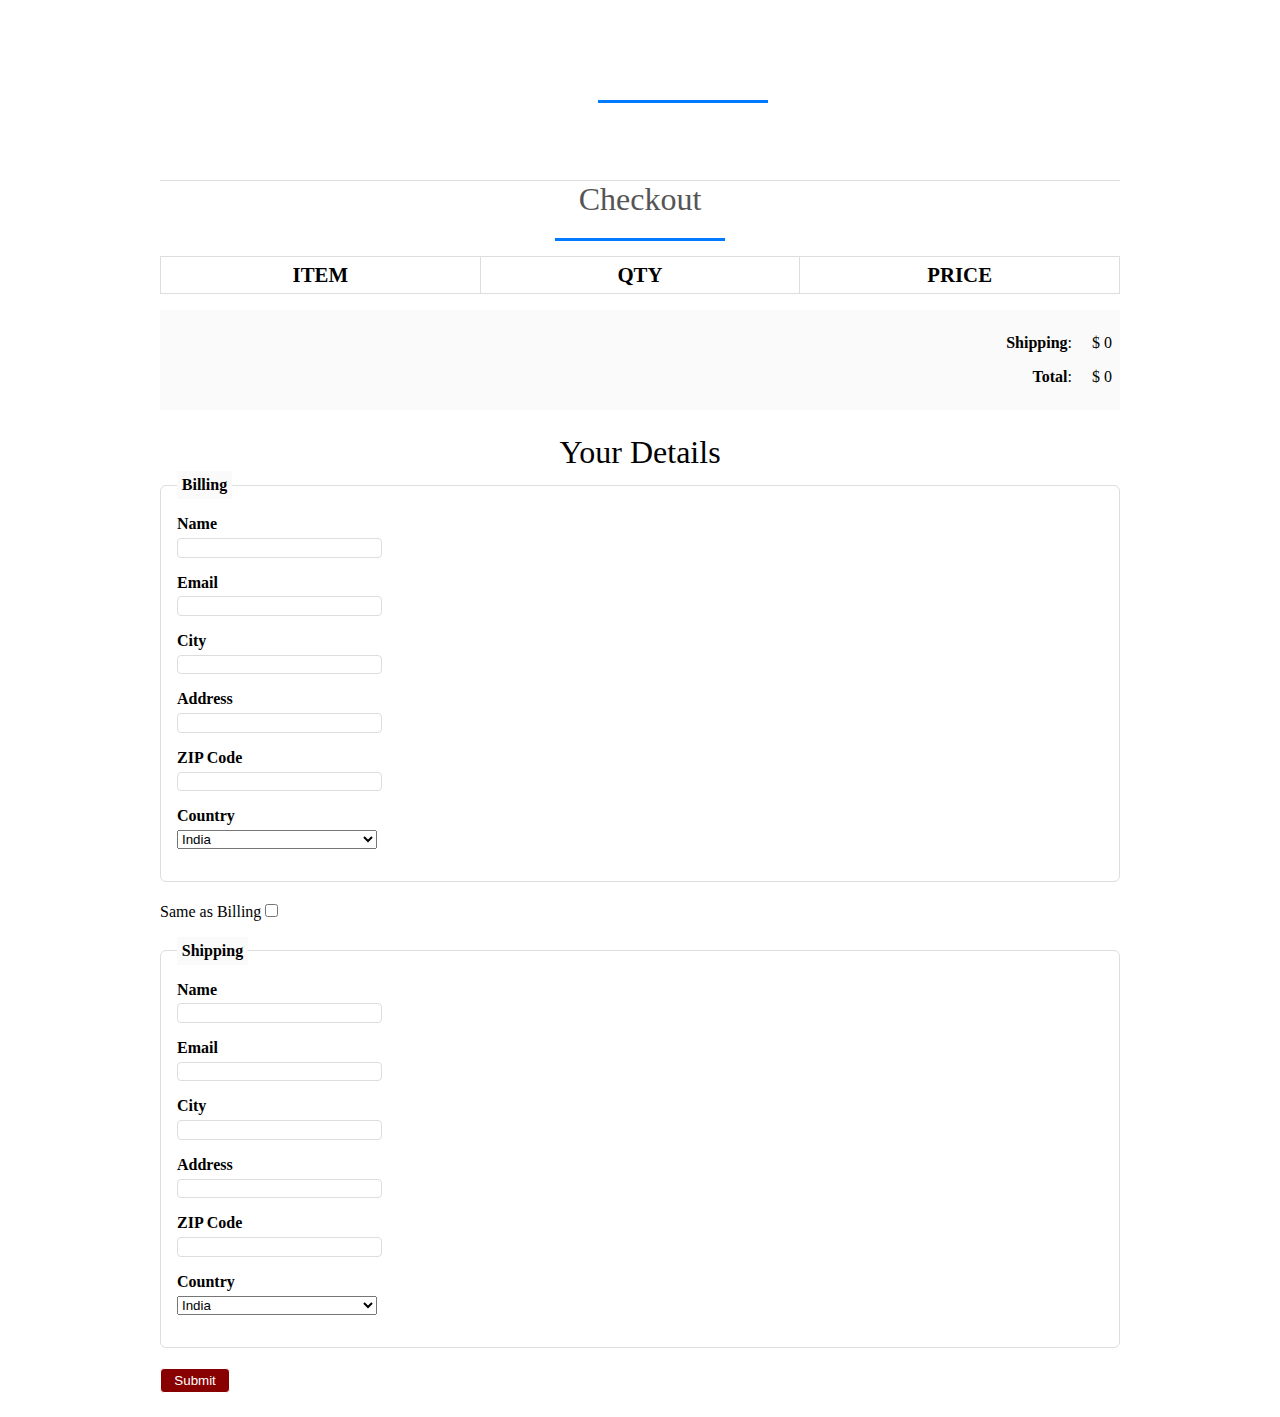
<file: Advanced E-Commerce Website/checkout.html>
<!DOCTYPE html>
<html>
<head>
<title>Checkout</title>
<meta charset="utf-8" />
<link rel="stylesheet" href="style.css" media="screen" type="text/css" />
<script type="text/javascript" src="http://ajax.googleapis.com/ajax/libs/jquery/2.0.3/jquery.min.js"></script>
<script type="text/javascript" src="jquery.store.js"></script>
</head>

<body id="checkout-page">

<div id="site">
	<header id="masthead">
		<h1></h1>
	</header>
	<div id="content">
		<h1>Checkout</h1>
			<table id="checkout-cart" class="shopping-cart">
			  <thead>
				<tr>
					<th scope="col">Item</th>
					<th scope="col">Qty</th>
					<th scope="col">Price</th>
				</tr>
			  </thead>
			  <tbody>
			  
			  </tbody>
			</table>
		 <div id="pricing">
			
			<p id="shipping">
				<strong>Shipping</strong>: <span id="sshipping"></span>
			</p>
			
			<p id="sub-total">
				<strong>Total</strong>: <span id="stotal"></span>
			</p>
		 </div>
		 
		 <form action="order.html" method="post" id="checkout-order-form">
		 	<h2>Your Details</h2>
		 	
		 	<fieldset id="fieldset-billing">
		 		<legend>Billing</legend>
		 		<div>
		 			<label for="name">Name</label>
		 			<input type="text" name="name" id="name" data-type="string" data-message="This field cannot be empty" />
		 		</div>
		 		<div>
		 			<label for="email">Email</label>
		 			<input type="text" name="email" id="email" data-type="expression" data-message="Not a valid email address" />
		 		</div>
		 		<div>
		 			<label for="city">City</label>
		 			<input type="text" name="city" id="city" data-type="string" data-message="This field cannot be empty" />
		 		</div>
		 		<div>
		 			<label for="address">Address</label>
		 			<input type="text" name="address" id="address" data-type="string" data-message="This field cannot be empty" />
		 		</div>
		 		<div>
		 			<label for="zip">ZIP Code</label>
		 			<input type="text" name="zip" id="zip" data-type="string" data-message="This field cannot be empty" />
		 		</div>
		 		<div>
		 			<label for="country">Country</label>
		 			<select name="country" id="country" data-type="string" data-message="This field cannot be empty">
		 				<option value="IN">India</option>
		 			</select>
		 		</div>
		 	</fieldset>
		 	
		 	<div id="shipping-same">Same as Billing <input type="checkbox" id="same-as-billing" value=""/></div>
		 	
		 	<fieldset id="fieldset-shipping">
		 		
		 		<legend>Shipping</legend>
		 		
		 		<div>
		 			<label for="sname">Name</label>
		 			<input type="text" name="sname" id="sname" data-type="string" data-message="This field cannot be empty" />
		 		</div>
		 		<div>
		 			<label for="semail">Email</label>
		 			<input type="text" name="semail" id="semail" data-type="expression" data-message="Not a valid email address" />
		 		</div>
		 		<div>
		 			<label for="scity">City</label>
		 			<input type="text" name="scity" id="scity" data-type="string" data-message="This field cannot be empty" />
		 		</div>
		 		<div>
		 			<label for="saddress">Address</label>
		 			<input type="text" name="saddress" id="saddress" data-type="string" data-message="This field cannot be empty" />
		 		</div>
		 		<div>
		 			<label for="szip">ZIP Code</label>
		 			<input type="text" name="szip" id="szip" data-type="string" data-message="This field cannot be empty" />
		 		</div>
		 		<div>
		 			<label for="scountry">Country</label>
		 			<select name="scountry" id="scountry" data-type="string" data-message="This field cannot be empty">
		 				<option value="IN">India</option>
		 			</select>
		 		</div>
		 	</fieldset>
		 	
		 	<p><input type="submit" id="submit-order" value="Submit" class="btn" /></p>
		 
		 </form>
	</div>
	
</div>

</body>
</html>
</file>
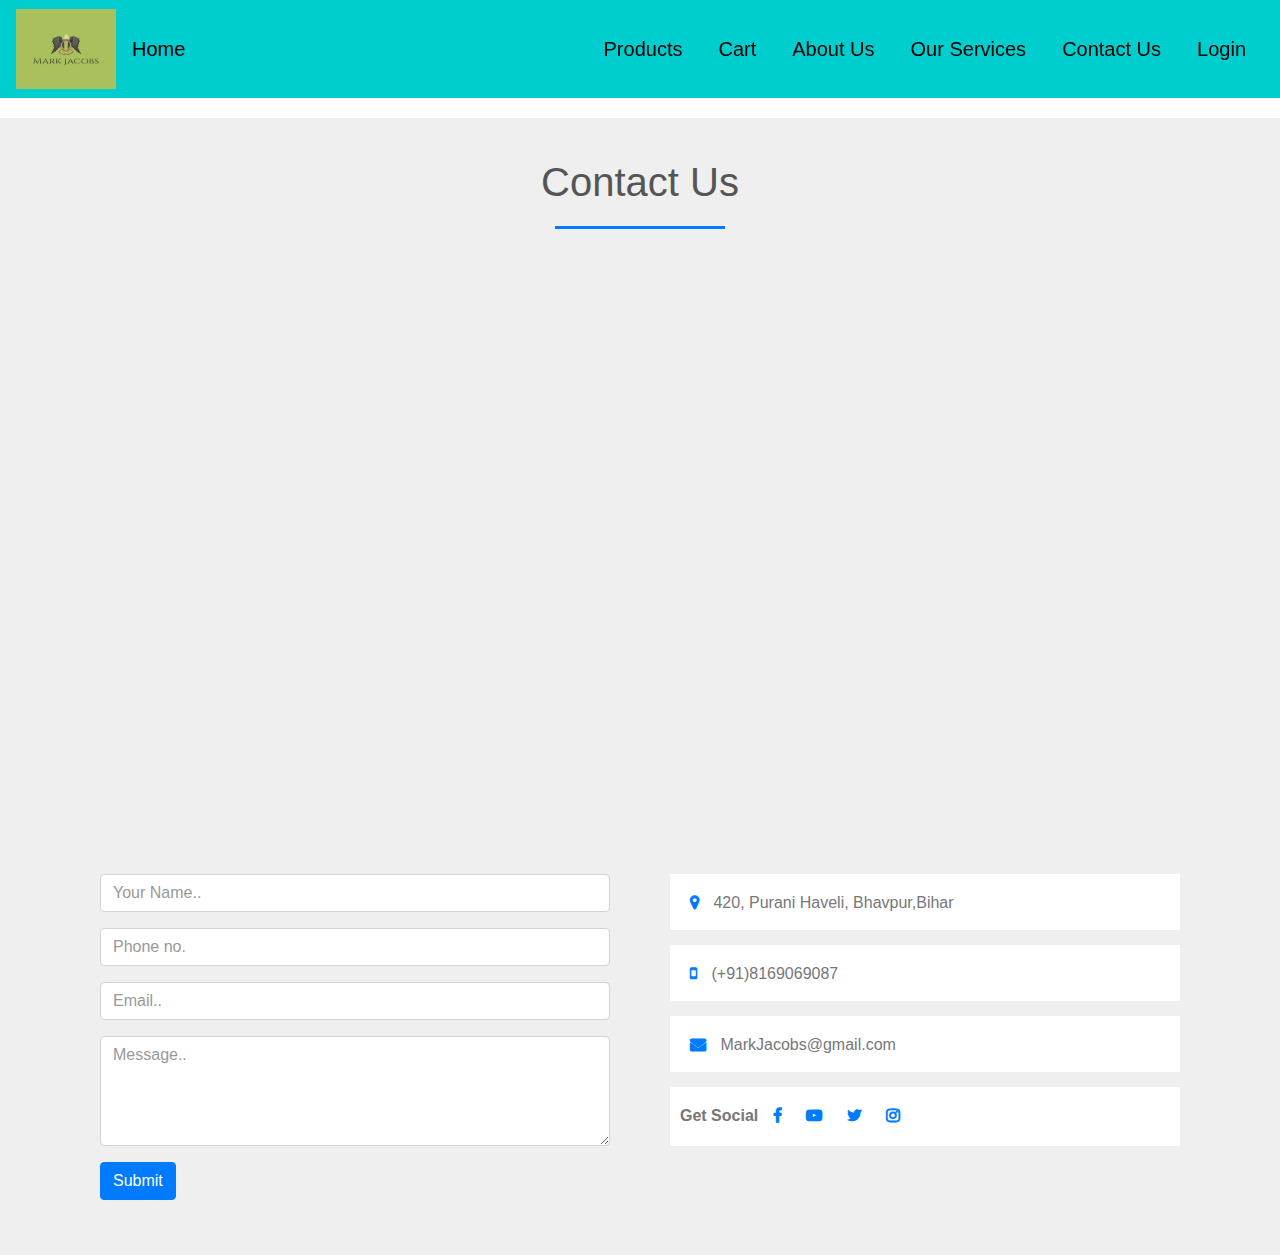
<file: Advanced E-Commerce Website/contact.html>
<!DOCTYPE html>
<html>
<head>
<title>Mark Jacobs</title>
<meta charset="utf-8" />
<meta name="viewpoint" content="width=device-width,initial-scal=1.0">
<meta http-equip="X-UA-compatible" content="ie=edge">
<link rel="stylesheet" href="style.css" media="screen" type="text/css" />
<link rel="stylesheet" href="https://stackpath.bootstrapcdn.com/bootstrap/4.4.1/css/bootstrap.min.css">
<link rel="stylesheet" href="https://stackpath.bootstrapcdn.com/font-awesome/4.7.0/css/font-awesome.min.css">
<script type="text/javascript" src="http://ajax.googleapis.com/ajax/libs/jquery/2.0.3/jquery.min.js"></script>
<script type="text/javascript" src="jquery.store.js"></script>
<script src="https://stackpath.bootstrapcdn.com/bootstrap/4.4.1/js/bootstrap.min.js"></script>
</head>

<body>

<section id="nav-bar">
		<nav class="navbar navbar-expand-lg navbar-light">
            <img src="Logo.png" class="logob">
  		<button class="navbar-toggler" type="button" data-toggle="collapse" data-target="#navbarNav" aria-controls="navbarNav" aria-expanded="false" aria-label="Toggle navigation">
    			<span class="navbar-toggler-icon"></span>
  		</button>
  		<div class="topnav">
  		<a style="color:black;" class="active" href="index.html">Home</a>
		</div> 
  		<div class="collapse navbar-collapse" id="navbarNav">
  		
    		<ul class="navbar-nav ml-auto">
    		 
    		 <li class="nav-item">
        		<a style="color:black;" class="nav-link" href="index.html">Products</a>
      		</li>
      		<li class="nav-item">
        		<a style="color:black;" class="nav-link" href="cart.html">Cart</a>
			
      		</li>
      		
      		
      		<li class="nav-item">
        		<a style="color:black;" class="nav-link" href="about.html">About Us</a>
      		</li>
      		
      		<li class="nav-item">
        		<a style="color:black;" class="nav-link" href="index.html">Our Services</a>
      		</li>
      		
      		</li>

      		<li class="nav-item">
        		<a style="color:black;" class="nav-link" href="contact.html">Contact Us</a>
      		</li>
      		
      		<li class="nav-item">
        		<a style="color:black;" class="nav-link" href="login/login.html">Login</a>
      		</li>

    		</ul>
  		</div>
		</nav>


        <section id="contact">	
	
            <div class="container">
                <h1>Contact Us</h1>
                <div class="g_map">
                    <iframe src="https://www.google.com/maps/embed?pb=!1m18!1m12!1m3!1d6025.042704802922!2d126.57321408391!3d40.9700633801009!2m3!1f0!2f0!3f0!3m2!1i1024!2i768!4f13.1!3m3!1m2!1s0x5e2d4c58c46c9a45%3A0x827f13a16757ead1!2sKanggye%20Station!5e0!3m2!1sen!2sin!4v1677248241178!5m2!1sen!2sin" width="100%" height="600" style="border:0;" allowfullscreen="" loading="lazy" referrerpolicy="no-referrer-when-downgrade"></iframe>
                </div>
                <div class="row">
                    <div class="col-md-6">
                        <form class="contact-form" method="POST" 
                        action="https://script.google.com/macros/s/AKfycbxx4wl4ub8kcGGWx_fT6_IiJ0e1LnLfPdezjMGss2moB9hVrIxNbDgbccPbCCiJBMkLbQ/exec"
                      >
                        <div class="form-group">
                        <input type="text" class="form-control" placeholder="Your Name..">
                        </div>
                        <div class="form-group">
                        <input type="number" class="form-control" placeholder="Phone no.">
                        </div>
                        <div class="form-group">
                        <input type="email" class="form-control" placeholder="Email..">
                        </div>
                        <div class="form-group">
                        <textarea class="form-control" rows="4" placeholder="Message.."></textarea>
                        </div>
                    
                        <button type="submit" class="btn btn-primary">Submit</button>
                        </form>
                    </div>
                    <div class="col-md-6 contact-info">
                        <div class="follow"><b><i class="fa fa-map-marker"></i>  </b>420, Purani Haveli, Bhavpur,Bihar</div>
                        <div class="follow"><b><i class="fa fa-mobile"></i>  </b>(+91)8169069087</div>
                        <div class="follow"><b><i class="fa fa-envelope"></i>  </b>MarkJacobs@gmail.com</div>
                        
                        
                        <div class="follow"><label><b>Get Social </b></label>
                        <a href="https://www.facebook.com/"><i class="fa fa-facebook"></i></a>
                        <a href="https://www.youtube.com/"><i class="fa fa-youtube-play"></i></a>
                        <a href="https://twitter.com/login"><i class="fa fa-twitter"></i></a>
                        <a href="https://www.instagram.com/?hl=en"><i class="fa fa-instagram"></i></a>
                        </div>
                    </div>
                    
                </div>
        
            </div>
        
        </section>
</file>
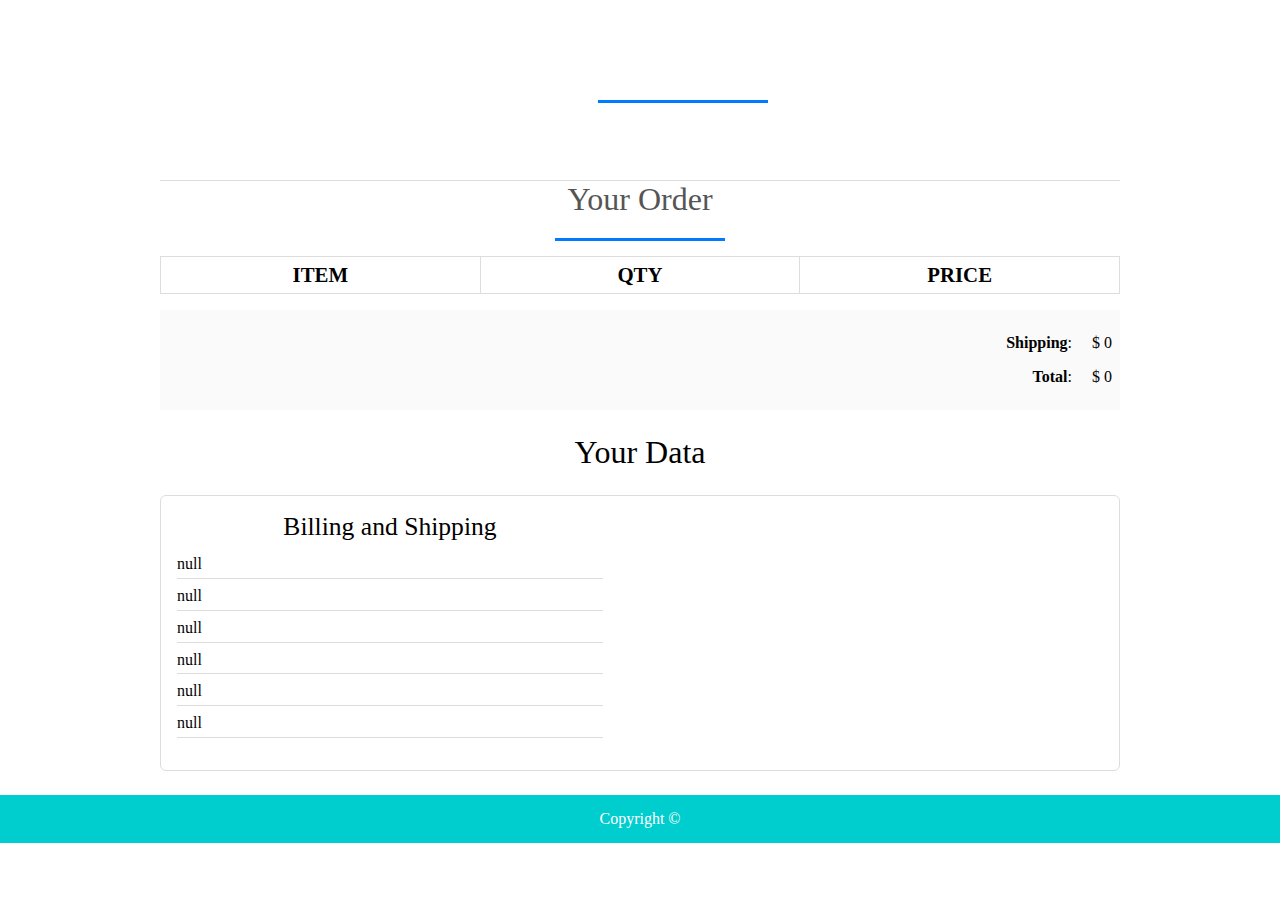
<file: Advanced E-Commerce Website/order.html>
<!DOCTYPE html>
<html>
<head>
<title>Your Order</title>
<meta charset="utf-8" />
<link rel="stylesheet" href="style.css" media="screen" type="text/css" />
<script type="text/javascript" src="http://ajax.googleapis.com/ajax/libs/jquery/2.0.3/jquery.min.js"></script>
<script type="text/javascript" src="jquery.store.js"></script>
</head>

<body id="checkout-page">

<div id="site">
	<header id="masthead">
		<h1></h1>
	</header>
	<div id="content">
		<h1>Your Order</h1>
			<table id="checkout-cart" class="shopping-cart">
			  <thead>
				<tr>
					<th scope="col">Item</th>
					<th scope="col">Qty</th>
					<th scope="col">Price</th>
				</tr>
			  </thead>
			  <tbody>
			  
			  </tbody>
			</table>
		 <div id="pricing">
			
			<p id="shipping">
				<strong>Shipping</strong>: <span id="sshipping"></span>
			</p>
			
			<p id="sub-total">
				<strong>Total</strong>: <span id="stotal"></span>
			</p>
		 </div>
		 
		 <div id="user-details">
		 	<h2>Your Data</h2>
		 	<div id="user-details-content"></div>
		 </div>
		 
		 
		 
		 
		 
		 
	</div>
	
	

</div>

<footer id="site-info">
		Copyright &copy; 
	</footer>

</body>
</html>
</file>
<file: Advanced E-Commerce Website/style.css>
@import url(http://fonts.googleapis.com/css?family=PT+Serif:400,700,400italic);


*{
	margin:0;
	padding: 0;
}
.logob {
    width: 100px;
    height: 80px;
    cursor: pointer;
}
#nav-bar
{
	position:sticky;
	top: 0;
	z-index: 10;

	
}

.topnav 
{
  	overflow: hidden;
	
}


.topnav a 
{
  float: left;
  display: block;
  color: black;
  text-align: center;
  padding: 26px 16px;
  text-decoration: none;
  font-size: 17px;
  
}

.topnav a:hover {
  background-color: #ddd;
  color: black;
}


.topnav a.active {
  background-color: #00CDCD;
  
}

.navbarNav ul .li
{
	color: white;
	background-color: black;
}

.topnav a 
{
  	background-color: white;
	font-size: 20px;
  
}
.navbar-brand img
{
	height:100px;
	padding-left:0;
	
}

.navbar-nav li
{
	padding: 0 10px;
}

.navbar-nav li a
{
	float: right;
	text-align: left;
	font-size: 20px;
	
	background-color: #00CDCD;
	
  	
	
}


#nav-bar ul li a:hover
{
	color:#007bff!important;
}

.navbar
{
	background-color: #00CDCD;
	margin-bottom: 20px;
	
}

.navbar-toggler
{
	border: none;
	
}

.navbar-link
{
	color:#555!important;
	font-weight:600;
	font-size:16px;
}


#Slider
{
	
	width: auto;
	height: 240px;;
}



/*-----product images------*/
.featured-categories h2

{
	background: #00CDCD;
	color: #fff;

}
.featured-categories
{
	margin: 50px 0;

}

.featured-categories img
{

	width: 100%;
	padding: 20px 0;
	transition: 1s;
	cursor: pointer;
	height: 240px;
}

.featured-categories img:hover
{
	transform: scale(1.1)
}

/*---on sale---*/
.title-box
{
	background: #00CDCD;
	color: #fff;

}



.title-box h2
{
	font-size: 24px;	
}
.title-box::after
{
	content: '';
	border-top: 40px #00cdcd;
	border-right: 50px solid transparent;
	position: absolute;
	display: flex;
	margin-top: -4px;
	margin-left: 170px;
}

h1, h2, h3, h4, h5, h6 {
	font-weight: normal;
	font-size: 50%;
}

#site {
	max-width: 960px;
	margin: 0 auto;
	padding: 0 1em;
}



/*-----product-top css-------*/

.product-top img
{
	width: 100%;
	height: 300px;
}
.overlay-right
{
	display: block;
	opacity: 0;
	position: absolute;
	top: 10%;
	margin-left: 0;
	width: 70px;
	margin-bottom: 5%;
	margin-top: 5%;
	
}
.overlay-right .fa
{
	cursor: pointer;
	background-color: #fff;
	color: #000;
	height: 35px;
	width: 35px;
	font-size: 20px;
	padding: 7px;
	margin-bottom: 5%;
	margin-top: 10px;;
	 

}
.overlay-right .btn-secondary
{
	background: none !important;
	border: none !important;
	box-shadow: none !important;
}
.product-top:hover .overlay-right
{
	opacity: 1;
	margin-left: 5%;
	transition: 0.5s;
}

.product-bottom h3
{
	font-size: 28px;
	padding-bottom: 10px; 
}

#masthead {
	margin-top: 3em;
	padding: 2em 0 0.5em 0;
	border-bottom: 1px solid #ddd;
}

#masthead h1 {
	margin: 0;
	font-size: 3.5em;
	overflow: hidden;
	padding-left: 85px;
	min-height: 82px;
	line-height: 2.3;
	
	
	
}

.tagline {
	float: right;
	color: #00CDCD;
	font-size: 14px;
	padding-top: 3.5em;
}

#products ul {
	margin: 1.5em 0;
	padding: 0;
	list-style: none;
	overflow: hidden;
}

#products li {
	float: left;
	width: 31%;
	margin: 0 1%;
	display: block;
}

.product-image {
	width: 100%;
	padding: 20px 0;
	transition: 1s;
	cursor: pointer;
	height: 300px;
	overflow: hidden;
	
}

.product-description {
	
	
	color: black;
	border-radius: 5px;
}

.product-name {
	text-align: center;
	color: black;
	margin: 0;
	font-size: 1.4em;
	
	
	text-transform: uppercase;
	letter-spacing: 0.1em;
}

.product-price {
	width: 2.7em;
	height: 2em;
	font-size: 1.7em;
	text-align: center;
	margin-left: 90px;
	background: #fff;
	color: black;
	
}

form.add-to-cart div
{
	text-align: center;
	color: black;

	
	
}

form.add-to-cart p 
{
	text-align: center;
	
	color: #00CDCD;
}

form.add-to-cart p .btn
{
	text-align: center;
	
	color: white;
	background: red;
	margin-bottom: 40px;
}


form input.qty {
	width: 60px;
	border: 2px solid #eee;
	font: 1.5em 'PT Serif', serif;
	background: #f9f9f9;
	color: #000;
	border-radius: 3px;
	margin-left: 0.4em;
	
}

.btn{
	display: inline-block;
	background: #800;
	color: white;
	
	padding: 0.3em 1em;
	text-align: center;
	border-radius: 4px;
	border: 1px solid white;
}
 a.btn {
	display: inline-block;
	background: #cc1400;
	color: #fff;
	font: 1em 'PT Serif', serif;
	padding: 0.3em 1em;
	text-align: center;
	border-radius: 4px;
	border: 1px solid #a00;
}


#slider
{
	width: 100%;
}

#about
{
	padding-top: 50px;
	padding-bottom: 50px;
	color:#555;
}


#about .btn
{
	margin-top:20px;
	margin-bottom:30px;
	
}

.about-content
{
	padding-top: 20px;
}

.skills-bar p
{
	margin-bottom:6px;
	font-weight: 600;
}

.progress-bar
{
	border-radius:16px;
}

.progress
{
	border-radius:16px!important;
	margin-bottom: 20px;
	
}

#services
{
	background: black;
	background-size: cover;
	background-position: center;
	color:#555!important;
	background-attachment: fixed;
	padding-top:50px;
	padding-bottom: 50px;
}



#services h1
{
	text-align: center;
	color:#fff!important;
	padding-bottom: 10px;
}

#services h1::after
{
	content: '';
	background:#efefef;
	display: block;
	height:3px;
	width:170px;
	margin: 20px auto 5px;
}
#services h3
{
	font-weight: 400;
	color: white;
	margin: auto;
}
#services p
{
	font-weight: 400;
	color: white;
	margin: auto;
	margin-top: 20px;
}


#services i
{
	
	color: white;
}

.icon
{
	font-size:40px;
	margin:20px auto;
	padding: 20px;
	height: 80px;
	width:80px;
	border:1px solid #fff;
	border-radius:50%;
}

.services .col-md-4:hover{
	background:#007bff;
	cursor: pointer;
	transition: 0.7s;
	
}


/*-------team-------*/
#team
{
	padding-top: 50px;
	padding-bottom: 50px;
	color: #555;
	
}

h1
{
	text-align: center;
	color: #555!important;
	padding-bottom: 10px;
}

h1::after
{
	content:'';
	background: #007bff;
	display: block;
	height: 3px;
	width: 170px;
	margin: 20px auto 5px;
}

.profile-pic .img-box
{
	opacity: 1;
	display: block;
	position: relative;
}

.profile-pic .img-box img
{
	filter: grayscale(1);
	
}

.profile-pic .img-box img:hover
{
	filter: grayscale(0);
	cursor: pointer;
	
}

.profile-pic h2
{
	font-size: 22px;
	font-weight: bold;
	margin-top:15px;
	color: #007bff!important;
	
}

.profile-pic h3
{
	font-size: 15px;
	font-weight: bold;
	margin-top:15px;
	color: black;
	
}

#team .fa
{
	height:25px;
	width: 25px;
	color: #007bff !important;
	background: #fff;
	padding: 4px;
	border-radius: 50%;
}

.img-box ul
{
	padding: 15px 0;
	position: absolute;
	z-index: 2;
	bottom: 0;
	left: 50%;
	transform: translateX(-50%);
	opacity: 0;
}

.img-box ul li
{
	padding: 5px;
	display: inline-block;
}

.img-box:hover ul
{
	opacity: 1;
	
}

.img-box ul, .img-box ul
{
	transition: 0.5s;
}

.img-responsive
{
	height: 250px;
	width: 200px;
	margin: 0px 50px;
	
	
}


/*-------contact---------*/

#contact
{
	background: #efefef;
	padding-top: 40px;
	padding-bottom: 40px;
	color: #777;

}

.contact-form
{
	padding: 15px;
}

::placeholder
{
	color: #999!important;
}

.follow
{
	background: #fff;
	padding: 10px;
	margin: 15px;
}

.contact-info .fa
{
	margin: 10px;
	color: #007bff;
	font-weight: bold;
}









#site-info {
	height: 3em;
	width: 100%;
	line-height: 3;
	text-align: center;
	background: #00CDCD;
	position: absolute;
	color: #fff;
	left: 0;
	bottom: 0;
}

body#checkout-page #site-info {
	position: static;
}

#shopping-cart {
	margin: 1.5em 0;
}

.shopping-cart {
	border: 1px solid #ddd;
	border-collapse: collapse;
	border-spacing: 0;
	width: 100%;
	table-layout: fixed;
}

.shopping-cart th {
	font-size: 1.3em;
	padding: 0.3em;
	width: 33.3%;
	border: 1px solid #ddd;
	text-transform: uppercase;
}

.shopping-cart td {
	padding: 0.3em;
	width: 33.3%;
	border: 1px solid #ddd;
}

.shopping-cart tr:nth-child(even) {
	background: #fafafa;
}

.shopping-cart td.pdelete {
	text-align: center;
}

.pdelete a,
.pdelete a:hover {
	color: #c00;
	text-decoration: none;
	font-size: 2.5em;
	display: block;
	text-align: center;
}

#shopping-cart-actions {
	margin: 1.5em 0;
	padding: 0;
	list-style: none;
	text-align: center;
}

#shopping-cart-actions li {
	display: inline-block;
	margin-right: 1em;
}

#pricing {
	padding: 0.5em;
	margin: 1em 0;
	background: #fafafa;
}

#sub-total, #shipping {
	margin: 1.5em 0;
	text-align: right;
}

#sub-total span,
#shipping span {
	margin-left: 1em;
}

#content > h1,
#checkout-order-form h2 {
	font-size: 2em;
	text-align: center;
}

#pricing #sub-total,
#pricing #shipping {
	margin: 1em 0;
}

#checkout-order-form {
	margin: 1.5em 0;
}

#checkout-order-form fieldset {
	border: 1px solid #ddd;
	border-radius: 6px;
	padding: 1em;
	margin-bottom: 1.3em;
}

#checkout-order-form legend {
	padding: 0.3em;
	background: #fafafa;
	font-weight: bold;
}

#checkout-order-form div {
	margin-bottom: 1em;
}

#checkout-order-form label {
	display: block;
	font-weight: bold;
	margin-bottom: 0.3em;
	text-align: left;
}

#checkout-order-form input[type="text"] {
	width: 200px;
	display: block;
	background: #fff;
	border: 1px solid #ddd;
	border-radius: 4px;
	padding: 0.1em;
}

#checkout-order-form select {
	width: 200px;
	display: block;
}

.message {
	display: block;
	margin: 0.5em 0;
	color: red;
}

#user-details {
	margin: 1.5em 0;
}

#user-details > h2 {
	text-align: center;
	font-size: 2em;
}

#user-details-content {
	margin: 1.5em 0;
	padding: 1em;
	border: 1px solid #ddd;
	border-radius: 6px;
	overflow: hidden;
}

#user-details-content .detail {
	float: left;
	width: 46%;
}

#user-details-content .detail.right {
	float: right;
}

#user-details-content .detail > h2 {
	text-align: center;
	font-size: 1.6em;
	margin-bottom: 0.5em;
}

#user-details-content ul {
	margin: 0 0 1em 0;
	padding: 0;
	list-style: none;
}

#user-details-content li {
	display: block;
	margin-bottom: 0.5em;
	padding-bottom: 0.3em;
	border-bottom: 1px solid #ddd;
}
</file>
